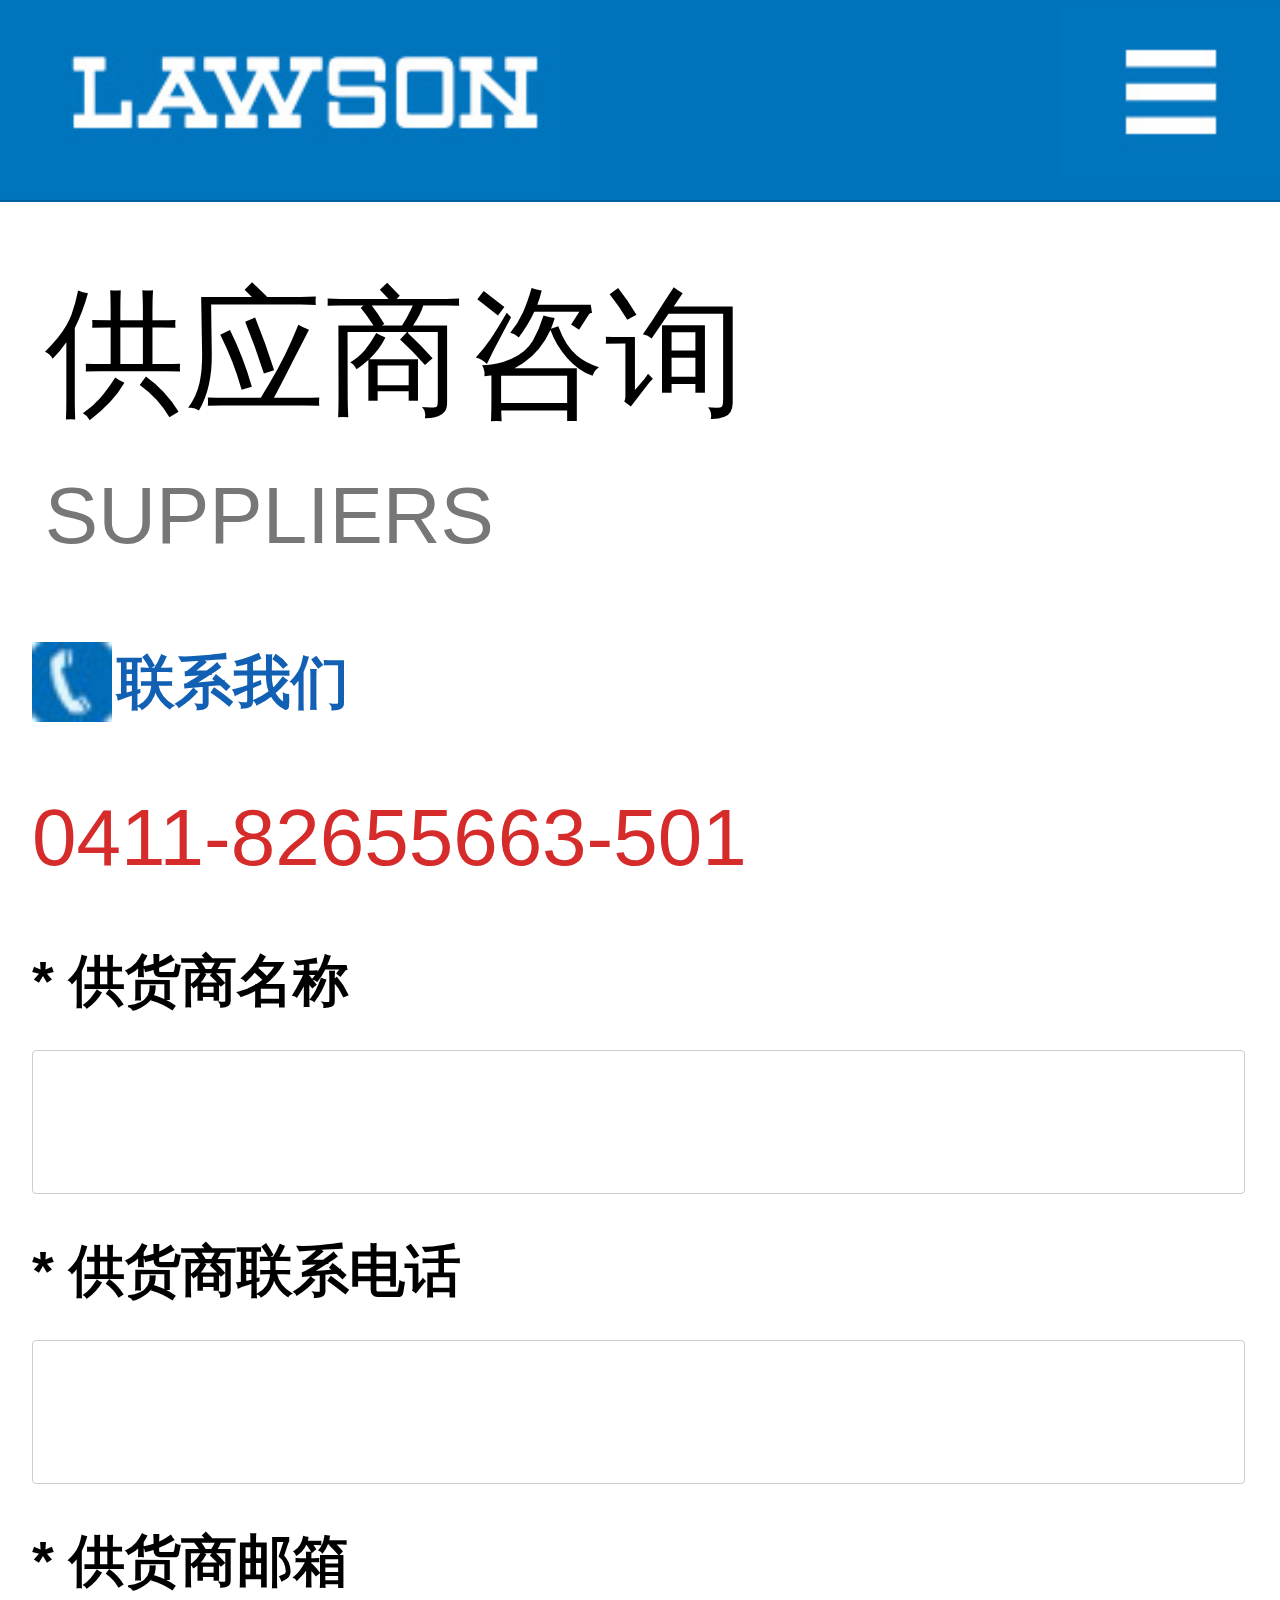
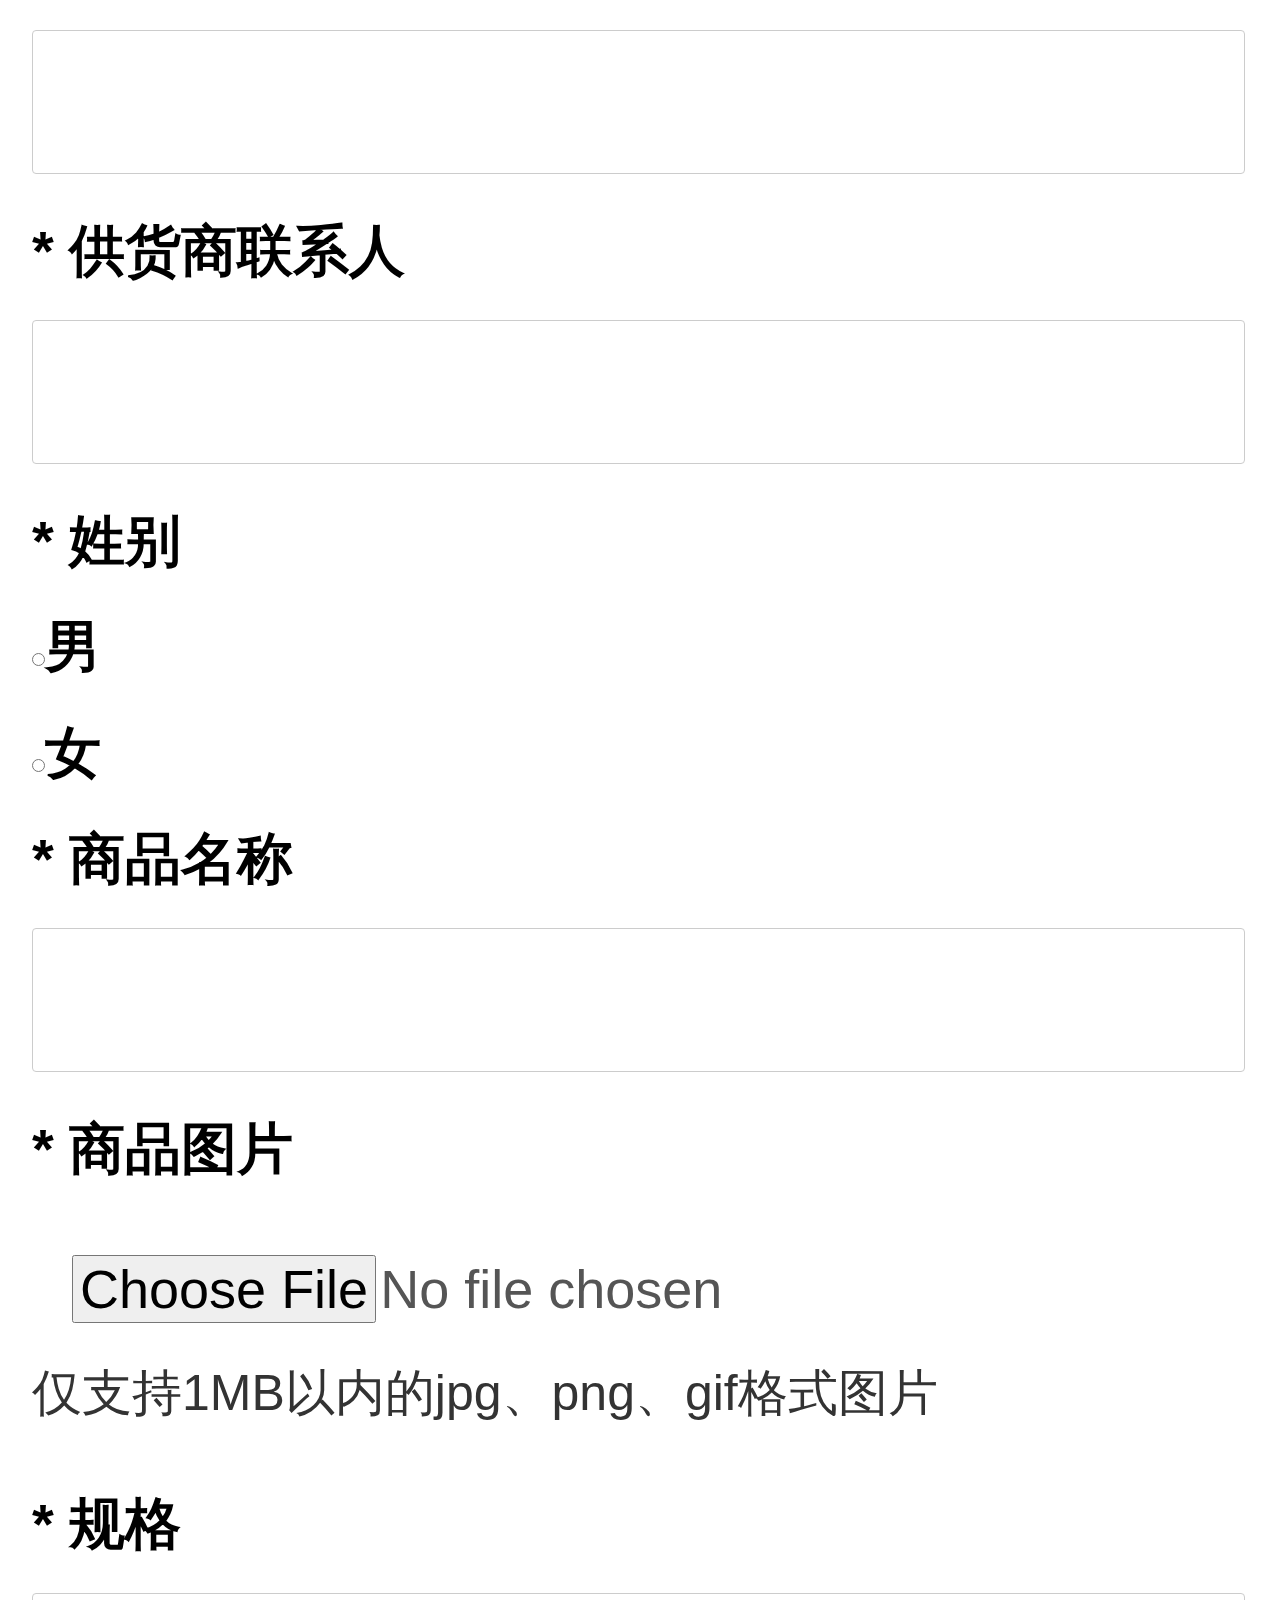
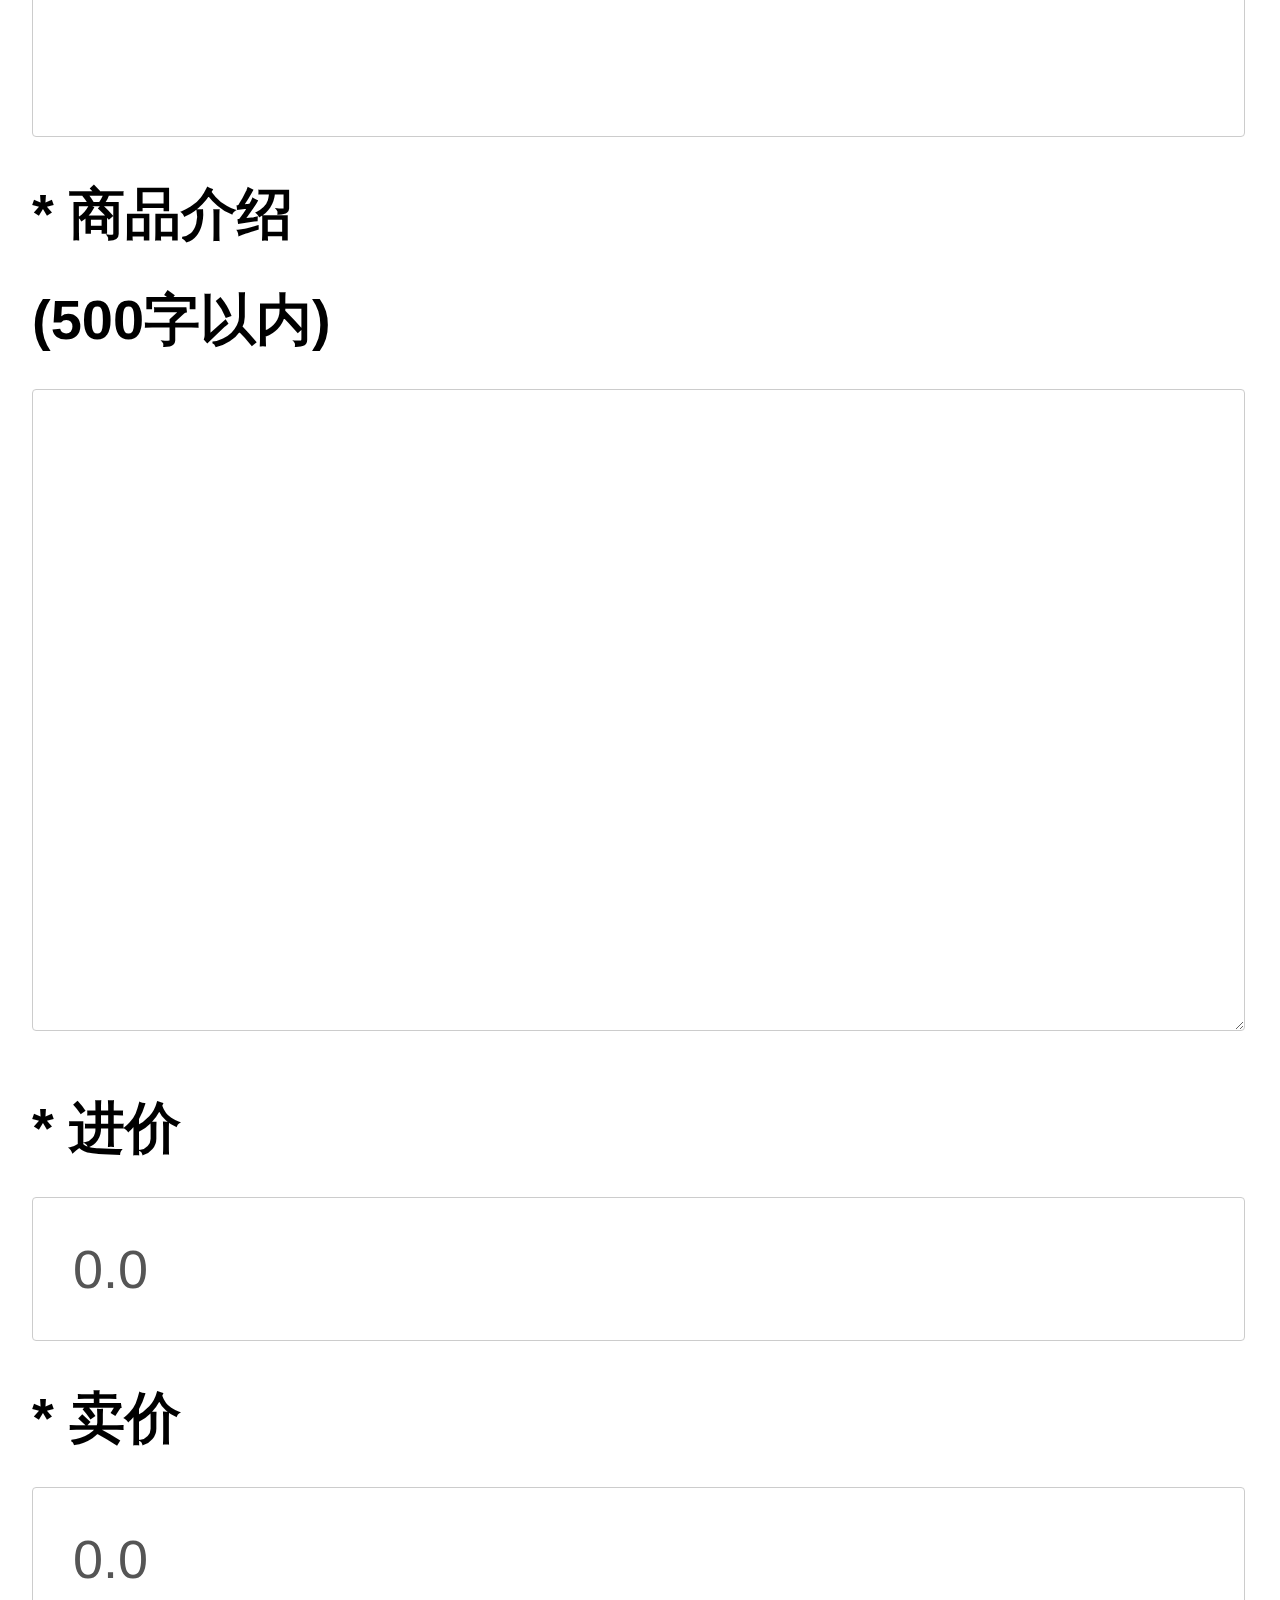
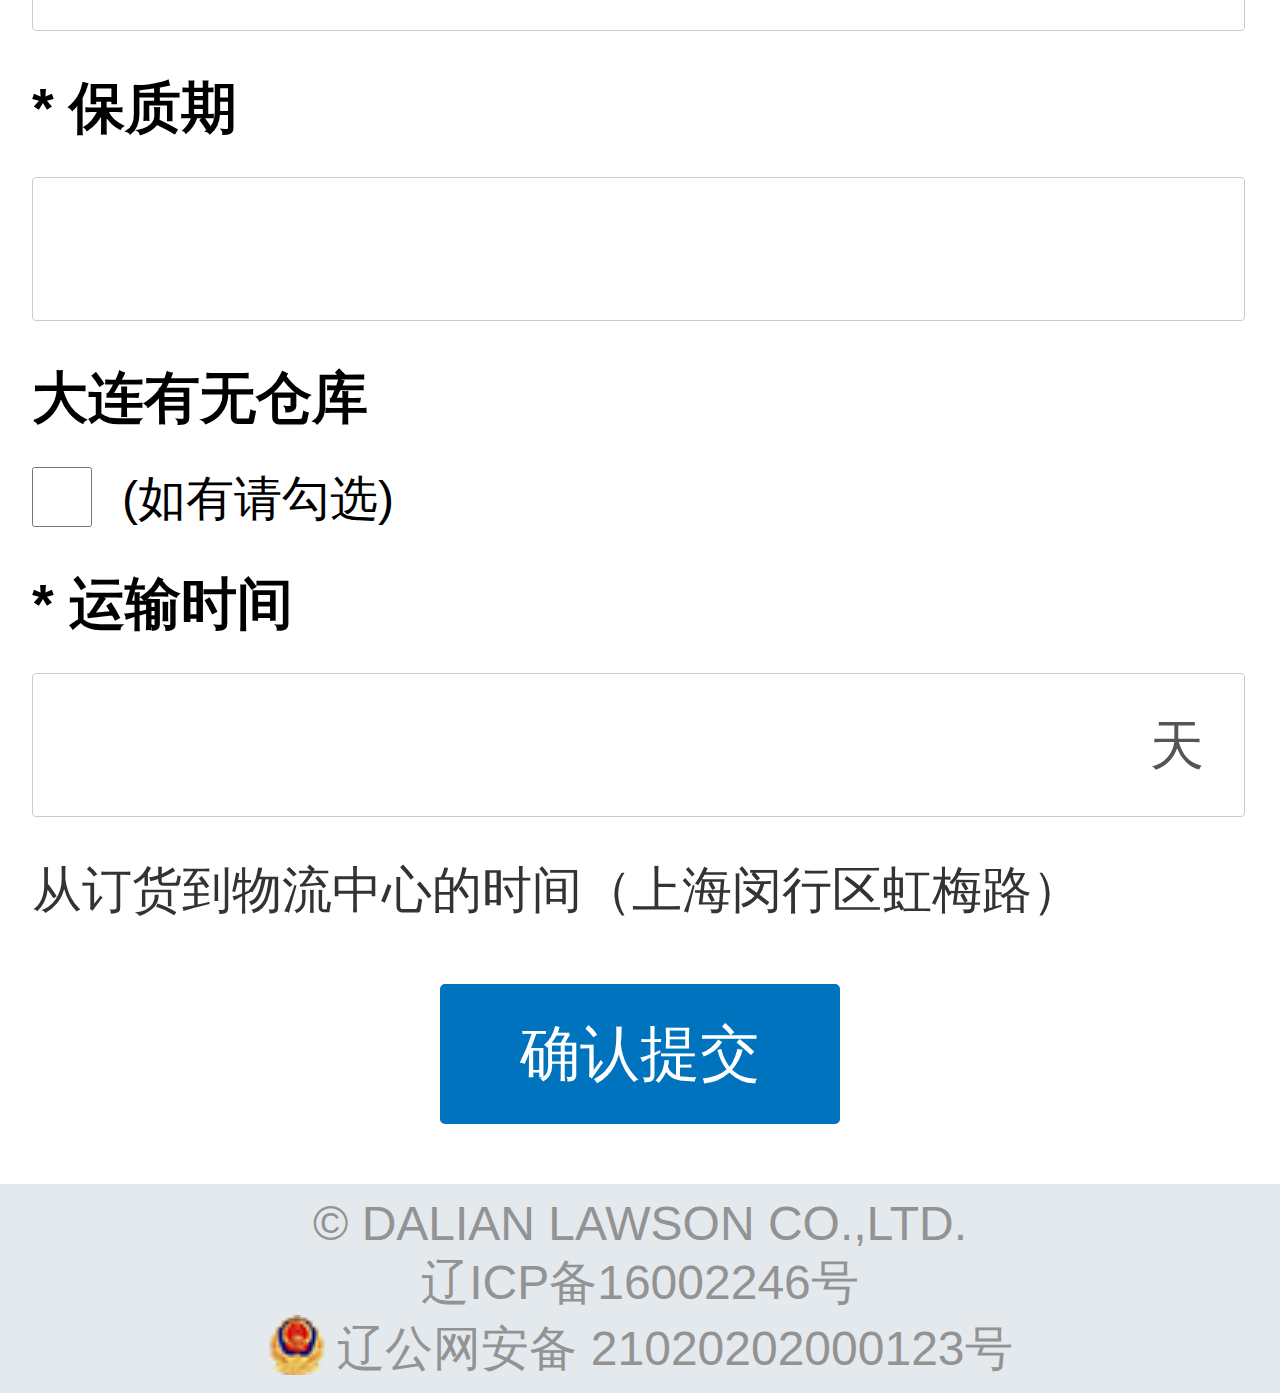
<file: dealers.html>
<!DOCTYPE html>
<html lang="en">
<head>
    <meta charset="UTF-8">
    <meta http-equiv="X-UA-Compatible" content="IE=edge,chrome=1">
    <title>供应商咨询 - 大连罗森</title>
    <meta name="description" content="">
    <meta name="keywords" content="">
    <meta name='viewport' content="width=device-width,initial-scale=1.0,user-scalable=no,
	      maximum-scale=1.0,
	      minimum-scale=1.0">
    <link rel="stylesheet" href="css/style.css">
    <link rel="stylesheet" href="css/form.css">
    <link rel="stylesheet" href="css/dealers.css">
</head>
<body>
<div class="navbar-header">
    <div class="logo fl">
        <a href="index.html"><img src="images/m.logo.jpg" alt=""></a>
    </div>
    <div class="nav fr">
        <div class="header_right" id="js_nav"><img src="images/m.ri.jpg" alt=""></div>
        <div class="box none" id="js_box">
            <ul>
                <li><a href="promotions.html">促销活动</a></li>
                <li><a href="news.html">热门情报</a></li>
                <li><a href="store.html">店铺地址</a></li>
                <li><a href="franchises.html">加盟信息</a></li>
                <li><a href="recruit.html">招聘信息</a></li>
                <li><a href="brand.html">品牌介绍</a></li>
                <li><a class="active" href="dealers.html">供应商咨询</a></li>
                <li><a href="contacts.html">联系我们</a></li>
            </ul>
        </div>
    </div>
</div>
<div class="page-header con1">
    <div class="container">
        <h1>供应商咨询</h1>
        <small>suppliers</small>
    </div>
</div>

<div class="dealers-main mbd3rem">
    <div class="container clearfix">
        <h4 class="contacts mbd3rem clearfix">
            <div class="inline-block fl"><img class="inline-block" style="width: .4rem; margin-right: 5px;" src="images/phone.jpg" alt=""></div>
            <span class="inline-block fl" style="color:#1160b4;">联系我们</span>
        </h4>
        <strong class="form_strong mbd3rem bolck"><a href="tel:+0411-82655663-501">0411-82655663-501</a></strong>

        <form action="" method="get">
            <label for="">* 供货商名称</label>
            <input type="text">
            <label for="">* 供货商联系电话</label>
            <input type="text">
            <label for="">* 供货商邮箱</label>
            <input type="text">
            <label for="">* 供货商联系人</label>
            <input type="text">
            <label for="">* 姓别</label>
            <span class="radio"><label for="dealer_gender_1"><input type="radio" value="1" name="dealer[gender]" id="dealer_gender_1" />男</label></span>
            <span class="radio"><label for="dealer_gender_1"><input type="radio" value="1" name="dealer[gender]" id="dealer_gender_2" />女</label></span>
            <label for="">* 商品名称</label>
            <input type="text">
            <label for="">* 商品图片</label>
            <input style="border: none; margin: 0;" class="file required" type="file" name="dealer[good_pic]" id="dealer_good_pic"/>
            <p class="help-block mbd3rem">仅支持1MB以内的jpg、png、gif格式图片</p>
            <label for="">* 规格</label>
            <input type="text">
            <label for="">* 商品介绍</label>
            <label for="">(500字以内)</label>
            <textarea class="mbd3rem" name="" id="" cols="30" rows="10"></textarea>

            <label for="">* 进价</label>
            <input type="text" value="0.0">
            <label for="">* 卖价</label>
            <input type="text" value="0.0">
            <label for="">* 保质期</label>
            <input type="text">
            <label for="">大连有无仓库</label>
            <div class="form-box1">
                <input class="checkbox1 inline-block" type="checkbox">
                <span class="inline-block">(如有请勾选)</span>
            </div>
            <label for="">* 运输时间</label>
            <input type="text" style="text-align: right" value="天">
            <p class="mbd3rem">从订货到物流中心的时间（上海闵行区虹梅路）</p>
            <p><input class="submit" type="submit" value="确认提交"></p>
        </form>
    </div>
</div>

<div class="footer">
    <div class="container">
        <div class="copyright">
            <p>© DALIAN LAWSON CO.,LTD.</p>
            <p>辽ICP备16002246号</p>
            <p><img src="images/icp.png" alt="">辽公网安备 21020202000123号</p>
        </div>
    </div>
</div>
<script src="js/fontSizeSet.js"></script>
<script src="js/script.js"></script>
</body>
</html>
</file>
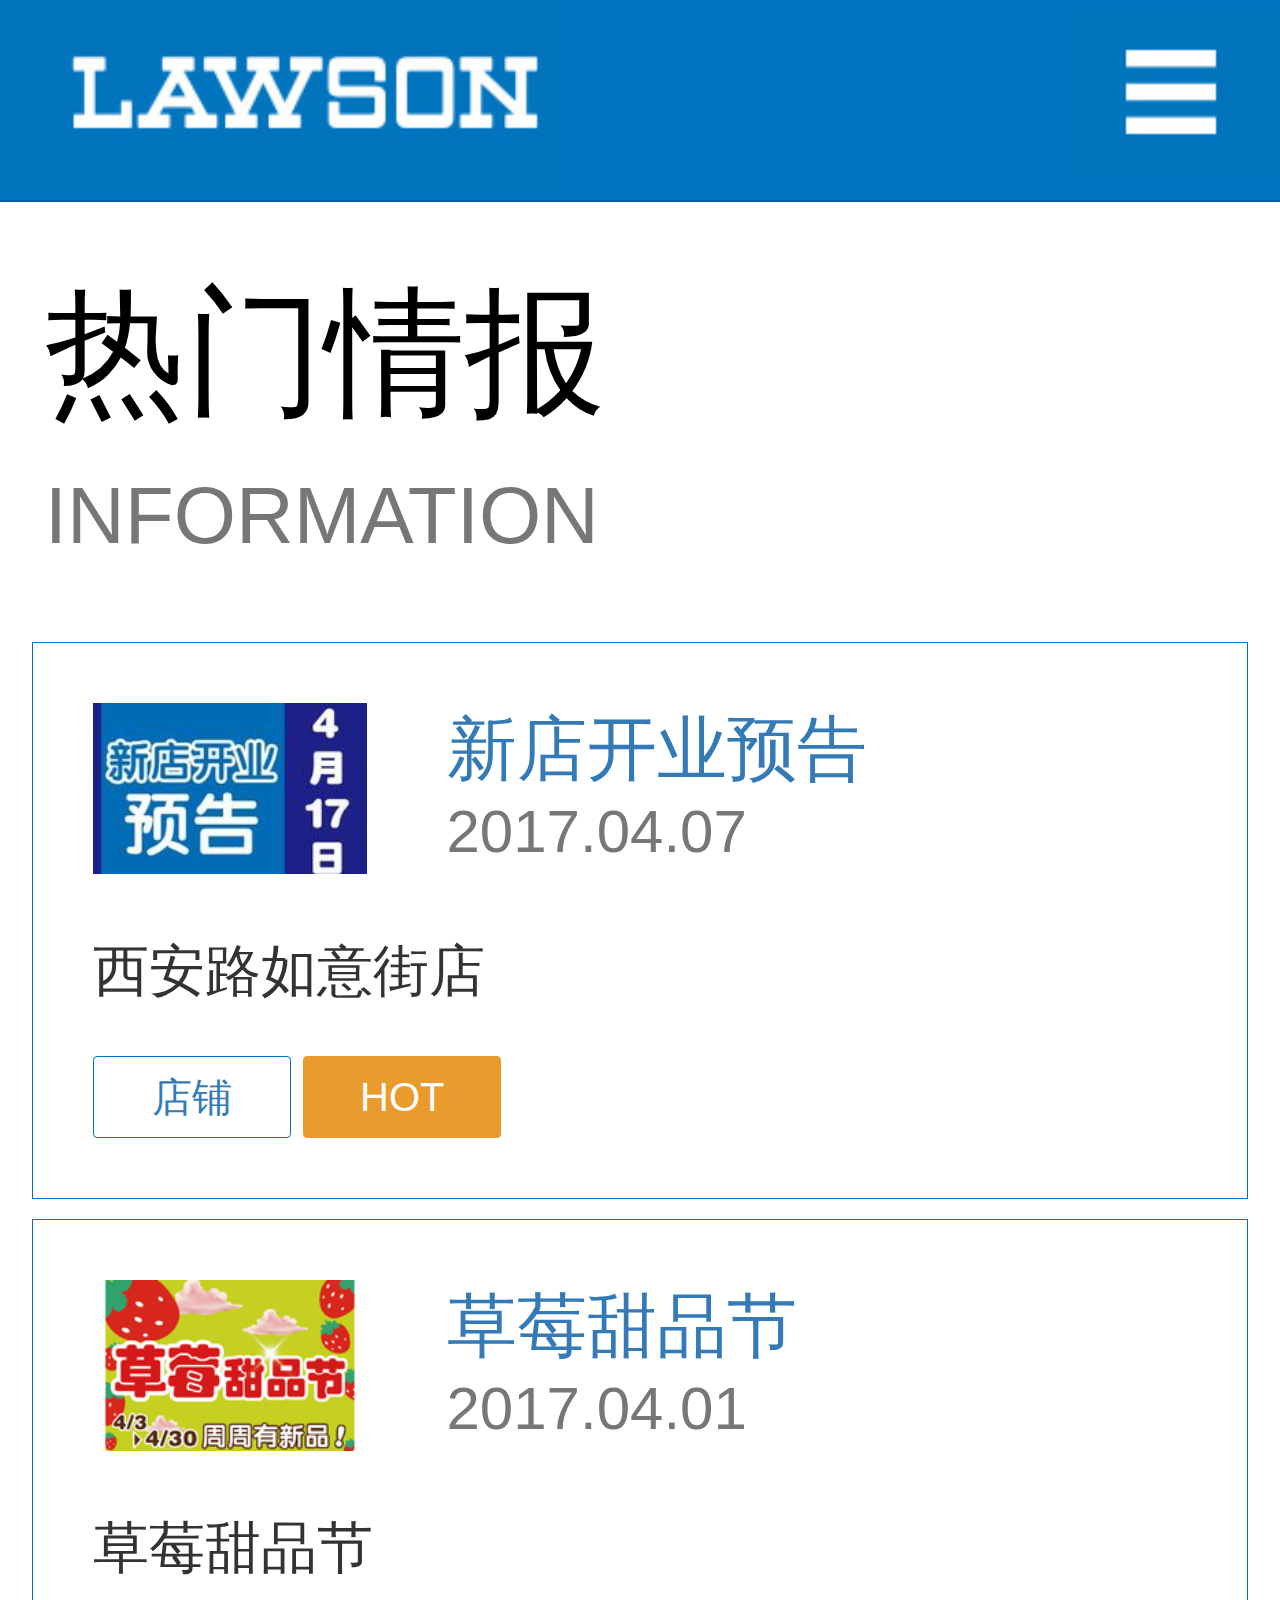
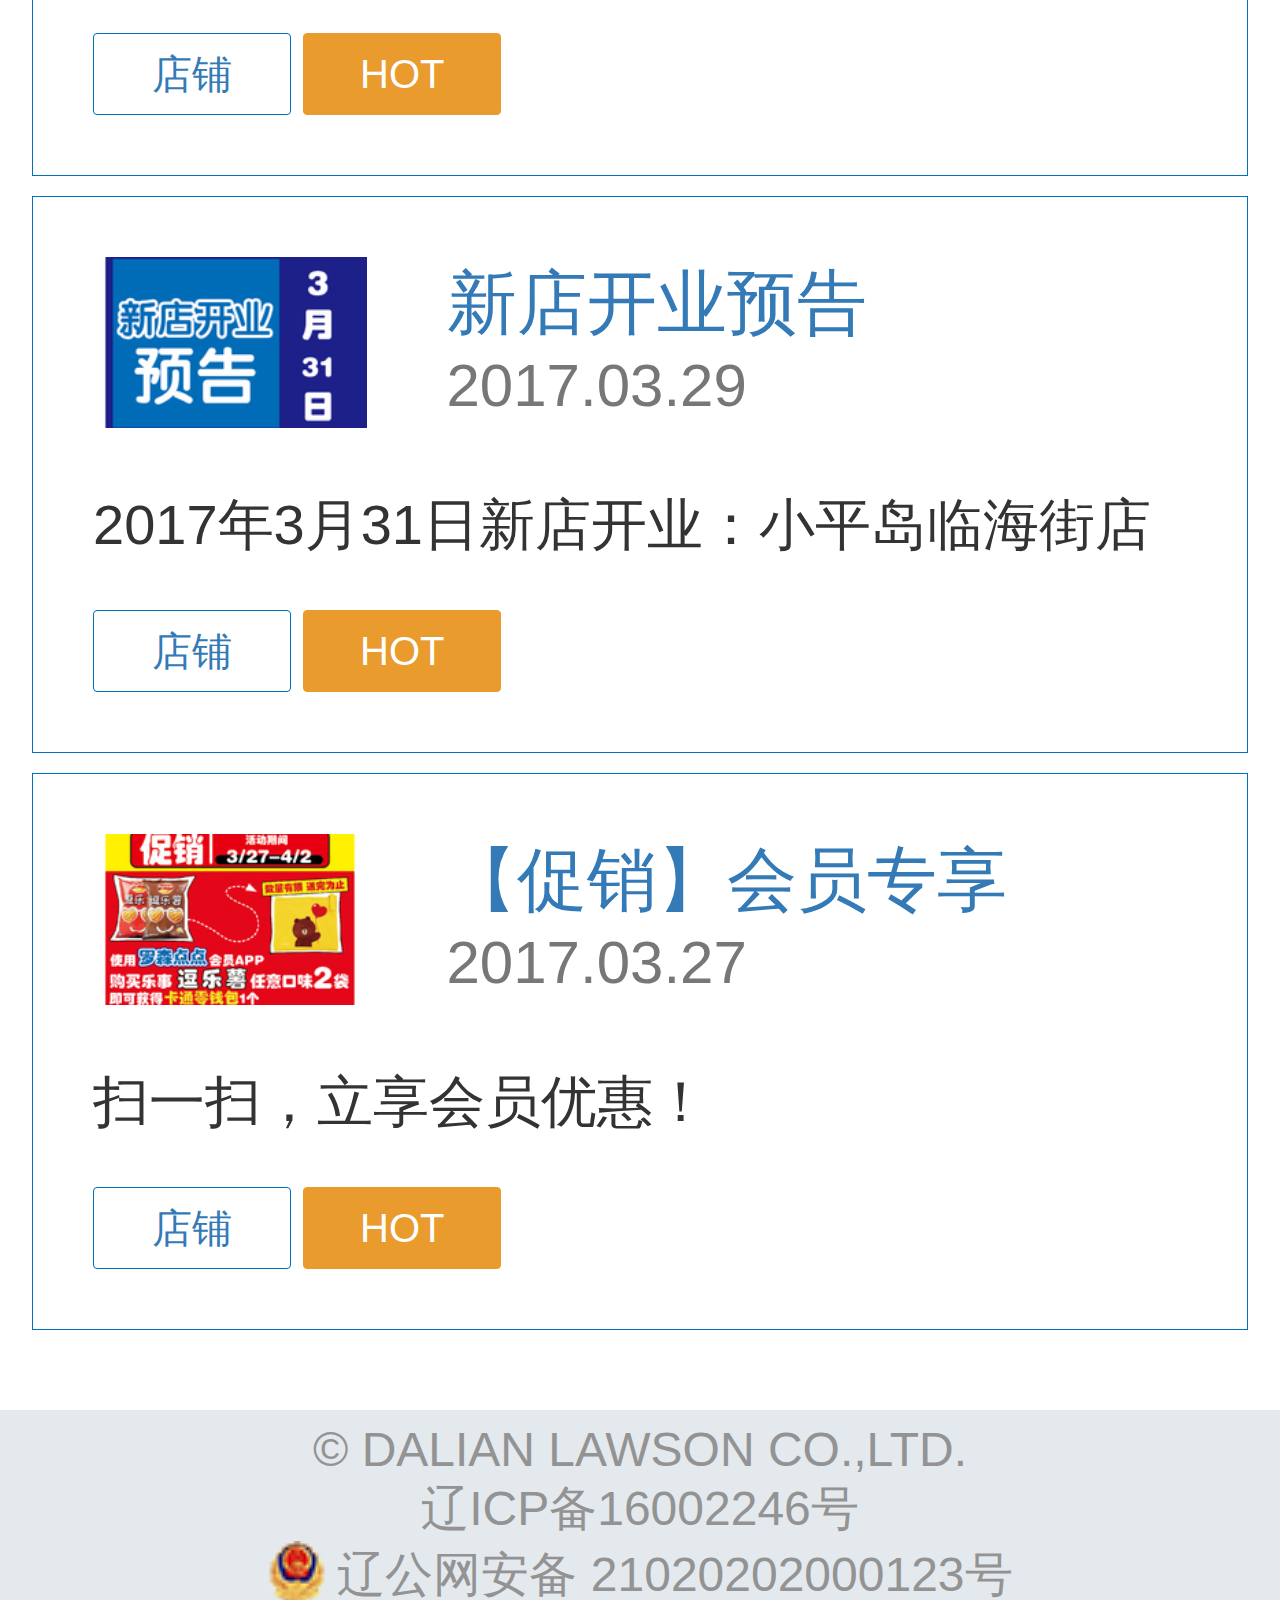
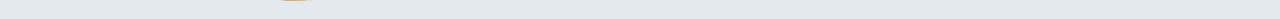
<file: news.html>
<!DOCTYPE html>
<html lang="en">
<head>
    <meta charset="UTF-8">
    <meta http-equiv="X-UA-Compatible" content="IE=edge,chrome=1">
    <title>热门情报 - 大连罗森</title>
    <meta name="description" content="">
    <meta name="keywords" content="">
    <meta name='viewport' content="width=device-width,initial-scale=1.0,user-scalable=no,
	      maximum-scale=1.0,
	      minimum-scale=1.0">
    <link rel="stylesheet" href="css/style.css">
    <link rel="stylesheet" href="css/news.css">
</head>
<body>
<div class="navbar-header">
    <div class="logo fl">
        <a href="index.html"><img src="images/m.logo.jpg" alt=""></a>
    </div>
    <div class="nav fr">
        <div class="header_right" id="js_nav"><img src="images/m.ri.jpg" alt=""></div>
        <div class="box none" id="js_box">
            <ul>
                <li><a href="promotions.html">促销活动</a></li>
                <li><a class="active" href="news.html">热门情报</a></li>
                <li><a href="store.html">店铺地址</a></li>
                <li><a href="franchises.html">加盟信息</a></li>
                <li><a href="recruit.html">招聘信息</a></li>
                <li><a href="brand.html">品牌介绍</a></li>
                <li><a href="dealers.html">供应商咨询</a></li>
                <li><a href="contacts.html">联系我们</a></li>
            </ul>
        </div>
    </div>
</div>
<div class="page-header con1">
    <div class="container">
        <h1>热门情报</h1>
        <small>information</small>
    </div>
</div>

<div class="news-main mbd3rem">
    <div class="container clearfix">
        <div class="item-box">
            <div class="row clearfix">
                <div class="left fl">
                    <a href="news_children.html"><img src="images/thumb_cover(3).jpg" alt=""></a>

                </div>
                <div class="right fl">
                    <h4><a href="news_children.html">新店开业预告</a></h4>
                    <p>2017.04.07</p>
                </div>
            </div>
            <p>西安路如意街店</p>
            <div class="btn">
                <a href="">店铺</a>
                <span>HOT</span>
            </div>
        </div>
        <div class="item-box">
            <div class="row clearfix">
                <div class="left fl">
                    <a href="news_children.html"><img src="images/thumb_cover(4).jpg" alt=""></a>

                </div>
                <div class="right fl">
                    <h4><a href="news_children.html">草莓甜品节</a></h4>
                    <p>2017.04.01</p>
                </div>
            </div>
            <p>草莓甜品节</p>
            <div class="btn">
                <a href="">店铺</a>
                <span>HOT</span>
            </div>
        </div>
        <div class="item-box">
            <div class="row clearfix">
                <div class="left fl">
                    <a href="news_children.html"><img src="images/thumb_cover(5).jpg" alt=""></a>

                </div>
                <div class="right fl">
                    <h4><a href="news_children.html">新店开业预告</a></h4>
                    <p>2017.03.29</p>
                </div>
            </div>
            <p>2017年3月31日新店开业：小平岛临海街店</p>
            <div class="btn">
                <a href="">店铺</a>
                <span>HOT</span>
            </div>
        </div>
        <div class="item-box">
            <div class="row clearfix">
                <div class="left fl">
                    <a href="news_children.html"><img src="images/thumb_cover(6).jpg" alt=""></a>
                </div>
                <div class="right fl">
                    <h4><a href="news_children.html">【促销】会员专享</a></h4>
                    <p>2017.03.27</p>
                </div>
            </div>
            <p>扫一扫，立享会员优惠！</p>
            <div class="btn">
                <a href="">店铺</a>
                <span>HOT</span>
            </div>
        </div>
    </div>
</div>

    <div class="footer">
        <div class="container">
            <div class="copyright">
                <p>© DALIAN LAWSON CO.,LTD.</p>
                <p>辽ICP备16002246号</p>
                <p><img src="images/icp.png" alt="">辽公网安备 21020202000123号</p>
            </div>
        </div>
    </div>
    <script src="js/fontSizeSet.js"></script>
    <script src="js/script.js"></script>
</body>
</html>
</file>
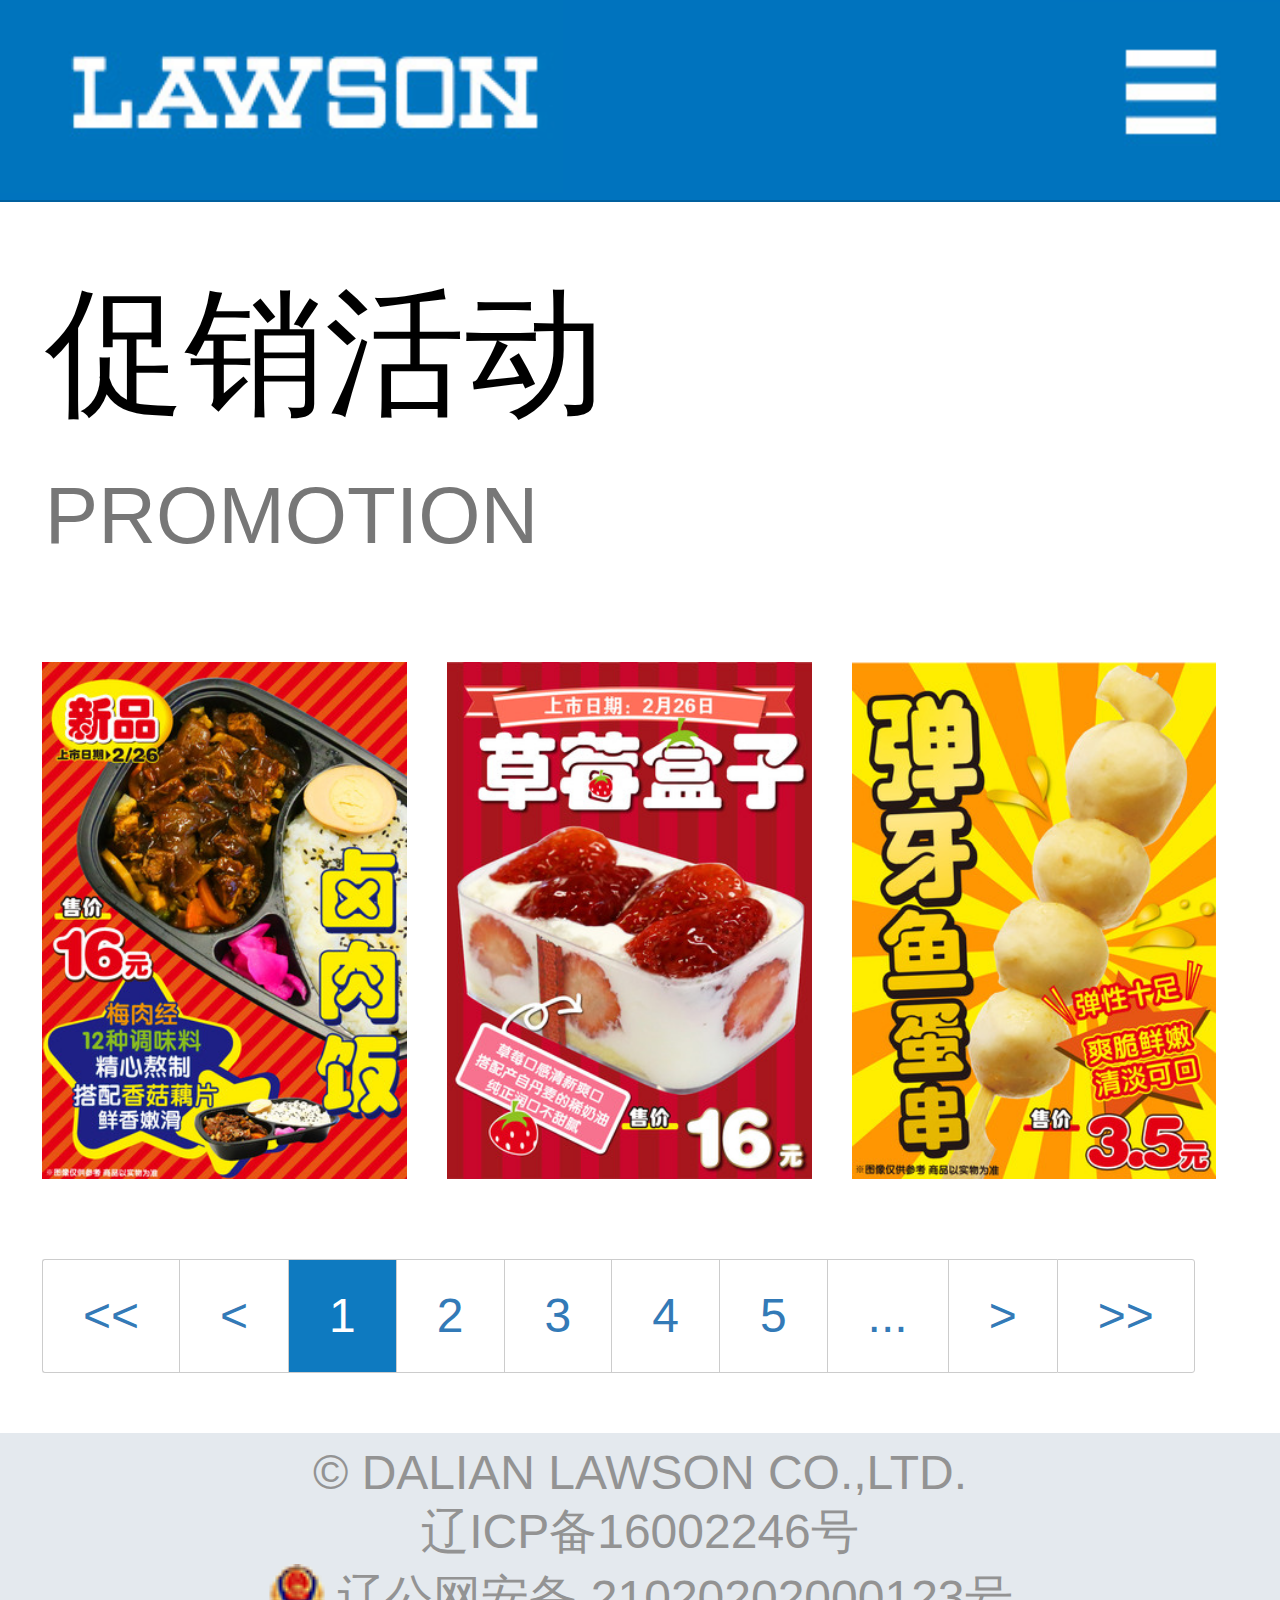
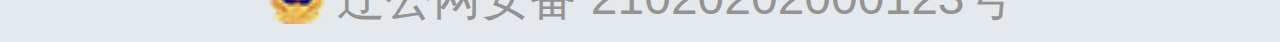
<file: promotions.html>
<!DOCTYPE html>
<html lang="en">
<head>
    <meta charset="UTF-8">
    <meta http-equiv="X-UA-Compatible" content="IE=edge,chrome=1">
    <title>促销活动 - 大连罗森</title>
    <meta name="description" content="">
    <meta name="keywords" content="">
    <meta name='viewport' content="width=device-width,initial-scale=1.0,user-scalable=no,
	      maximum-scale=1.0,
	      minimum-scale=1.0">
    <link rel="stylesheet" href="css/style.css">
    <link rel="stylesheet" href="css/promotions.css">
</head>
<body>
<div class="navbar-header">
    <div class="logo fl">
        <a href="index.html"><img src="images/m.logo.jpg" alt=""></a>
    </div>
    <div class="nav fr">
        <div class="header_right" id="js_nav"><img src="images/m.ri.jpg" alt=""></div>
        <div class="box none" id="js_box">
            <ul>
                <li><a class="active" href="promotions.html">促销活动</a></li>
                <li><a href="news.html">热门情报</a></li>
                <li><a href="store.html">店铺地址</a></li>
                <li><a href="franchises.html">加盟信息</a></li>
                <li><a href="recruit.html">招聘信息</a></li>
                <li><a href="brand.html">品牌介绍</a></li>
                <li><a href="dealers.html">供应商咨询</a></li>
                <li><a href="contacts.html">联系我们</a></li>
            </ul>
        </div>
    </div>
</div>
<div class="page-header con1">
    <div class="container">
        <h1>促销活动</h1>
        <small>promotion</small>
    </div>
</div>
<div class="promotion-main mbd3rem">
    <div class="container clearfix">
        <div class="col-4" style="padding-left: .05rem;"><a href="promotions_children.html"><img src="images/promotion_img1.jpg" alt=""></a></div>
        <div class="col-4"><a href="promotions_children.html"><img src="images/promotion_img2.jpg" alt=""></a></div>
        <div class="col-4"><a href="promotions_children.html"><img src="images/promotion_img3.jpg" alt=""></a></div>
    </div>
</div>
<div class="pages">
    <div class="pagination container clearfix mbd3rem">
        <ul class="clearfix">
            <li><a href="" class="page_left">&lt;&lt;</a></li>
            <li><a href="">&lt;</a></li>
            <li><a href="" class="page_left pages_active">1</a></li>
            <li><a href="">2</a></li>
            <li><a href="">3</a></li>
            <li><a href="">4</a></li>
            <li><a href="">5</a></li>
            <li><a href="">...</a></li>
            <li><a href="">&gt;</a></li>
            <li><a href="" class="pages_right">&gt;&gt;</a></li>
        </ul>
    </div>
<div class="footer">
    <div class="container">
        <div class="copyright">
            <p>© DALIAN LAWSON CO.,LTD.</p>
            <p>辽ICP备16002246号</p>
            <p><img src="images/icp.png" alt="">辽公网安备 21020202000123号</p>
        </div>
    </div>
</div>
<script src="js/fontSizeSet.js"></script>
<script src="js/script.js"></script>
</body>
</html>
</file>
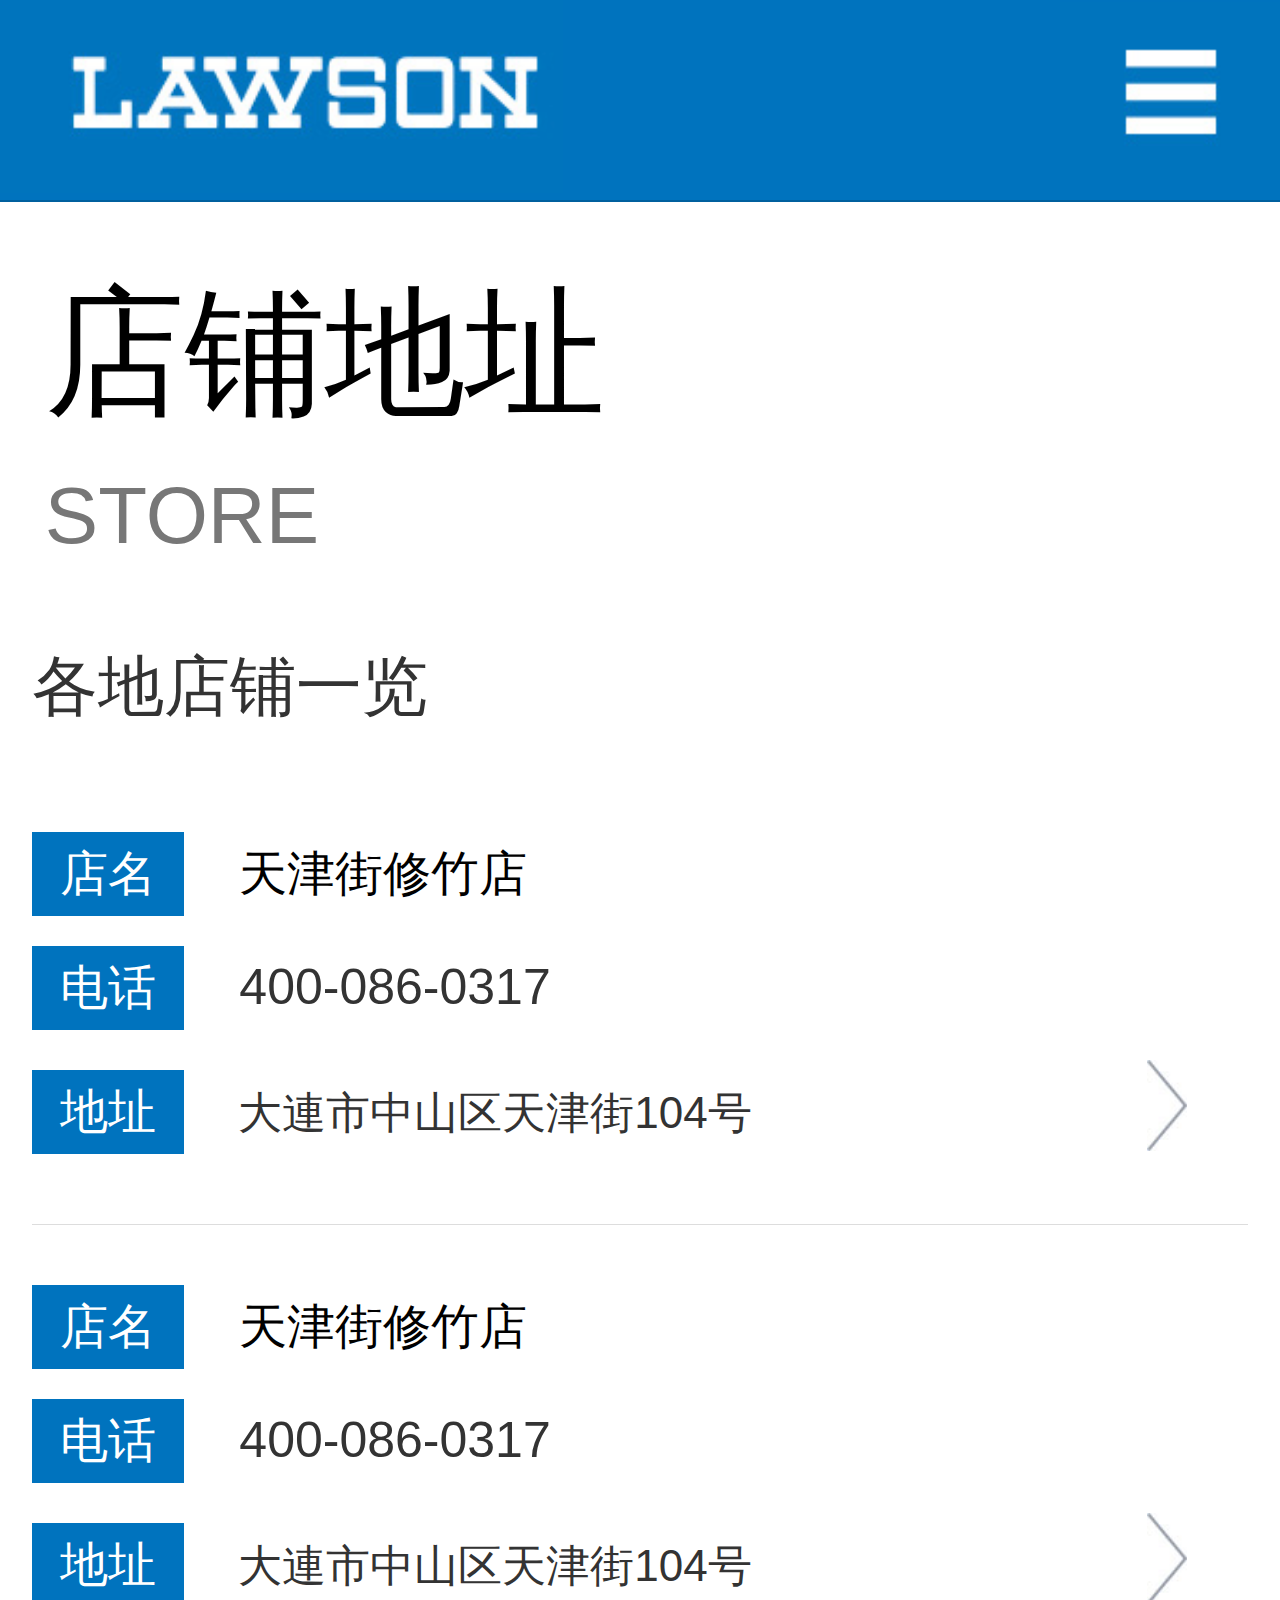
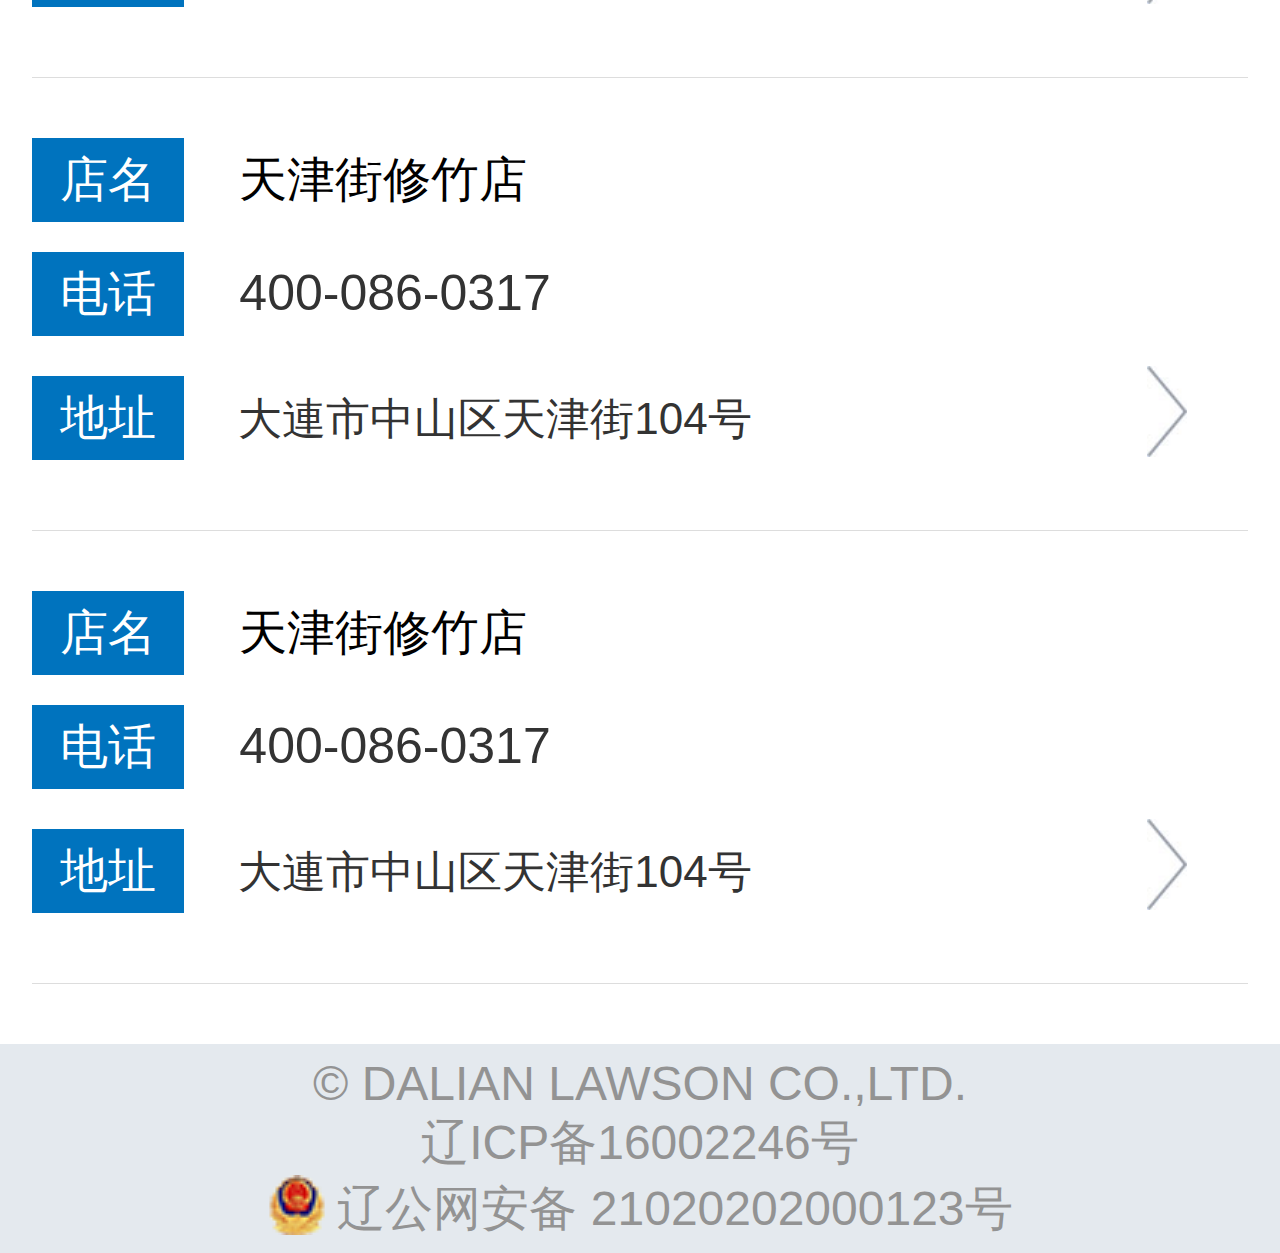
<file: store.html>
<!DOCTYPE html>
<html lang="en">
<head>
    <meta charset="UTF-8">
    <meta http-equiv="X-UA-Compatible" content="IE=edge,chrome=1">
    <title>店铺地址 - 大连罗森</title>
    <meta name="description" content="">
    <meta name="keywords" content="">
    <meta name='viewport' content="width=device-width,initial-scale=1.0,user-scalable=no,
	      maximum-scale=1.0,
	      minimum-scale=1.0">
    <link rel="stylesheet" href="css/style.css">
    <link rel="stylesheet" href="css/store.css">
</head>
<body>
<div class="navbar-header">
    <div class="logo fl">
        <a href="index.html"><img src="images/m.logo.jpg" alt=""></a>
    </div>
    <div class="nav fr">
        <div class="header_right" id="js_nav"><img src="images/m.ri.jpg" alt=""></div>
        <div class="box none" id="js_box">
            <ul>
                <li><a href="promotions.html">促销活动</a></li>
                <li><a href="news.html">热门情报</a></li>
                <li><a class="active" href="store.html">店铺地址</a></li>
                <li><a href="franchises.html">加盟信息</a></li>
                <li><a href="recruit.html">招聘信息</a></li>
                <li><a href="brand.html">品牌介绍</a></li>
                <li><a href="dealers.html">供应商咨询</a></li>
                <li><a href="contacts.html">联系我们</a></li>
            </ul>
        </div>
    </div>
</div>
<div class="page-header con1">
    <div class="container">
        <h1>店铺地址</h1>
        <small>store</small>
    </div>
</div>

<div class="store-main mbd3rem">
    <div class="container clearfix">
        <h4>各地店铺一览</h4>
        <div class="store_result_list">
            <p>
                <span class="btn">店名</span>
                天津街修竹店
            </p>
            <p>
                <span class="btn">电话</span>
                <a class="phone_num" href="tel:+400-086-0317">400-086-0317</a>
            </p>
            <a href="store_children.html">
                <span class="btn">地址</span>
                大連市中山区天津街104号
            </a>
        </div>
        <div class="store_result_list">
            <p>
                <span class="btn">店名</span>
                天津街修竹店
            </p>
            <p>
                <span class="btn">电话</span>
                <a class="phone_num" href="tel:+400-086-0317">400-086-0317</a>
            </p>
            <a href="store_children.html">
                <span class="btn">地址</span>
                大連市中山区天津街104号
            </a>
        </div>
        <div class="store_result_list">
            <p>
                <span class="btn">店名</span>
                天津街修竹店
            </p>
            <p>
                <span class="btn">电话</span>
                <a class="phone_num" href="tel:+400-086-0317">400-086-0317</a>
            </p>
            <a href="store_children.html">
                <span class="btn">地址</span>
                大連市中山区天津街104号
            </a>
        </div>
        <div class="store_result_list">
            <p>
                <span class="btn">店名</span>
                天津街修竹店
            </p>
            <p>
                <span class="btn">电话</span>
                <a class="phone_num" href="tel:+400-086-0317">400-086-0317</a>
            </p>
            <a href="store_children.html">
                <span class="btn">地址</span>
                大連市中山区天津街104号
            </a>
        </div>
    </div>
</div>

<div class="footer">
    <div class="container">
        <div class="copyright">
            <p>© DALIAN LAWSON CO.,LTD.</p>
            <p>辽ICP备16002246号</p>
            <p><img src="images/icp.png" alt="">辽公网安备 21020202000123号</p>
        </div>
    </div>
</div>
<script src="js/fontSizeSet.js"></script>
<script src="js/script.js"></script>
</body>
</html>
</file>
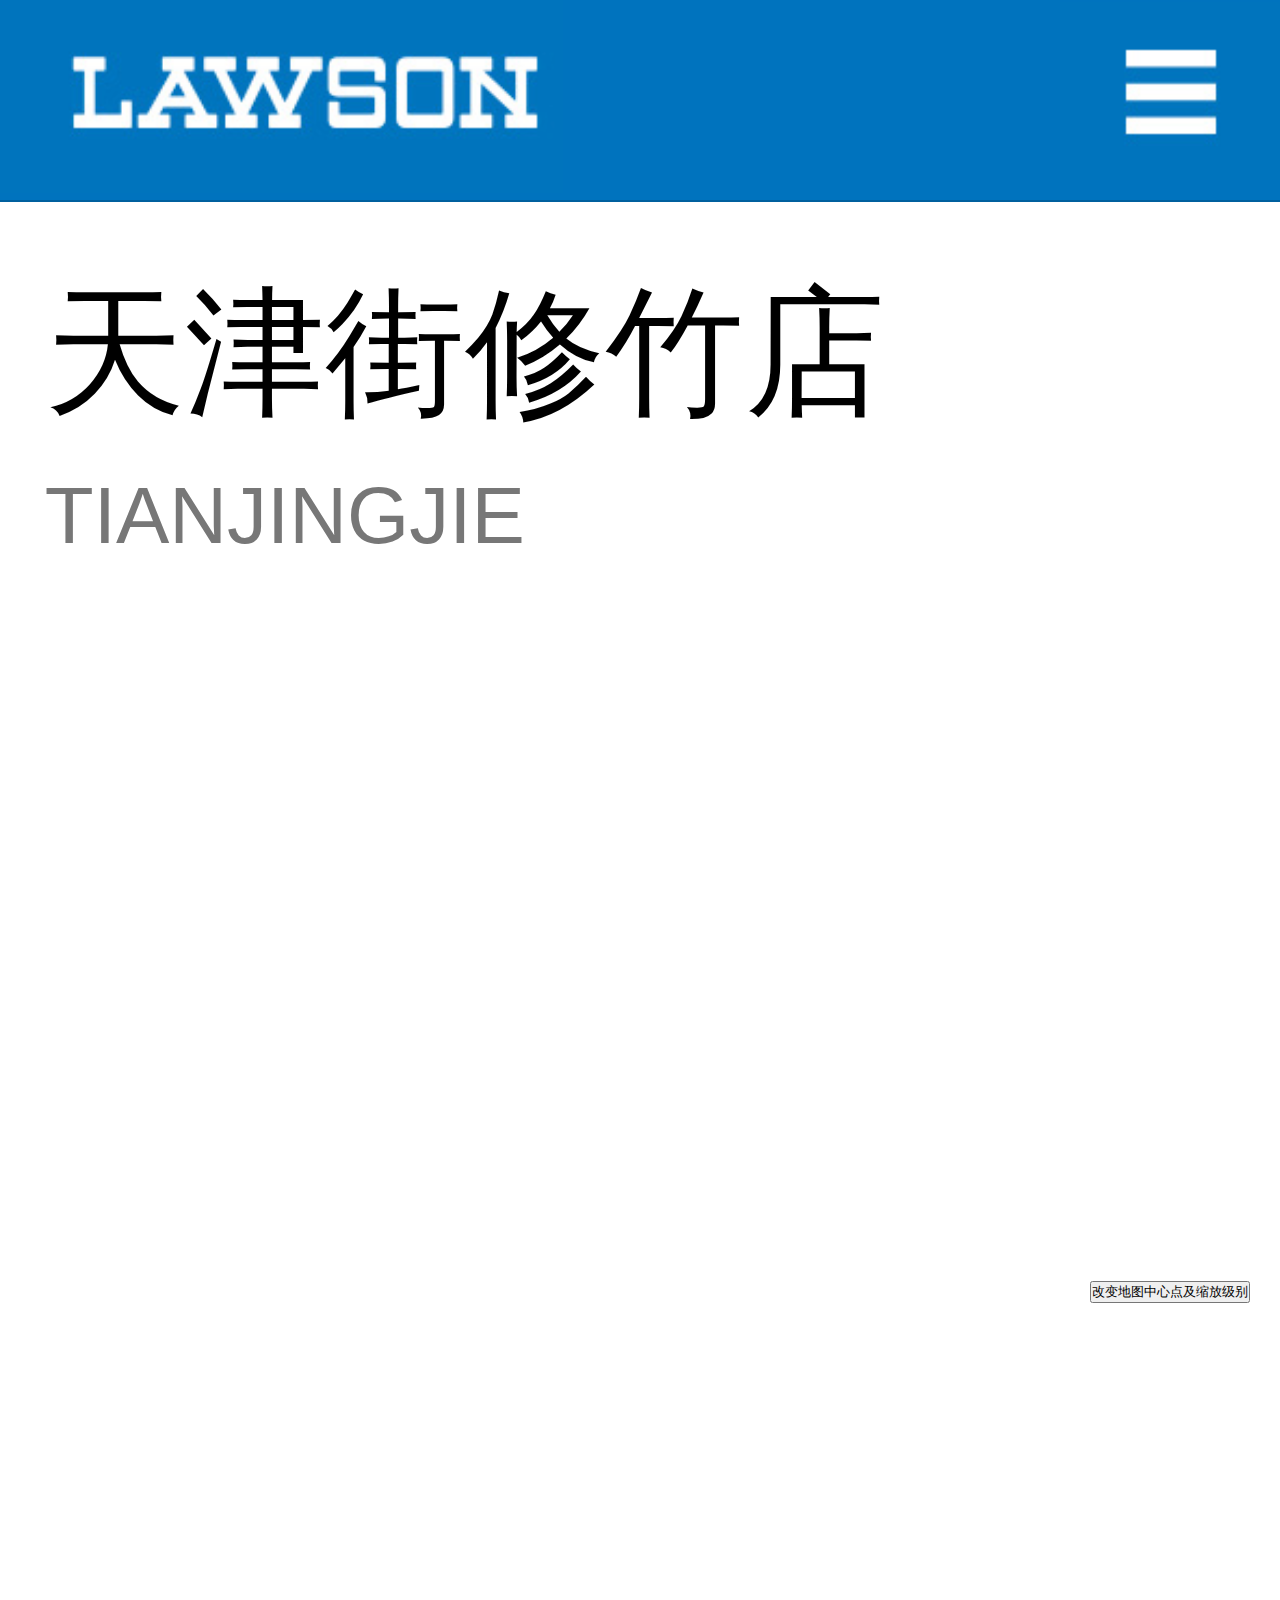
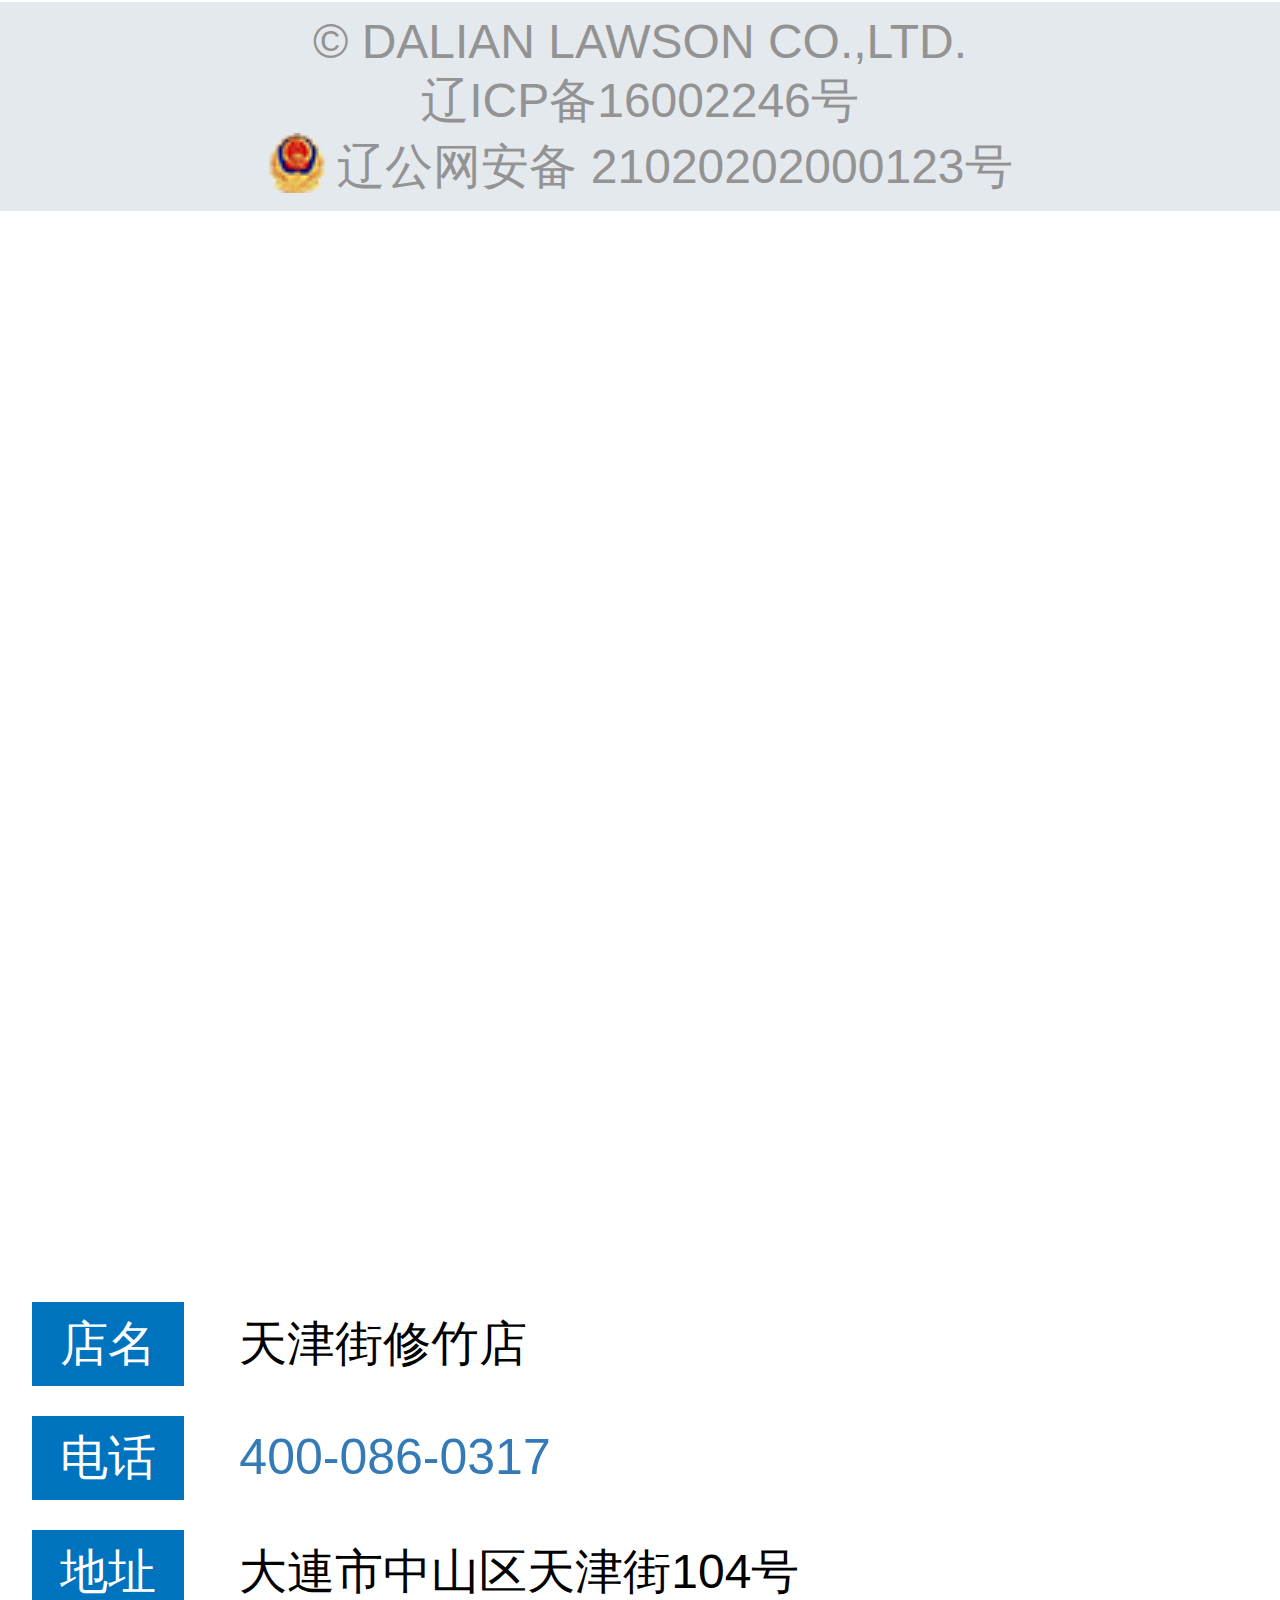
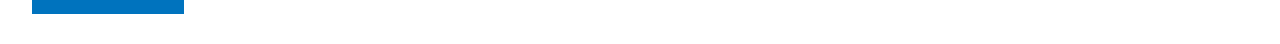
<file: store_children.html>
<!DOCTYPE html>
<html lang="en">
<head>
    <meta charset="UTF-8">
    <meta http-equiv="X-UA-Compatible" content="IE=edge,chrome=1">
    <title>店铺地址 - 大连罗森</title>
    <meta name="description" content="">
    <meta name="keywords" content="">
    <meta name='viewport' content="width=device-width,initial-scale=1.0,user-scalable=no,
	      maximum-scale=1.0,
	      minimum-scale=1.0">
    <link rel="stylesheet" href="css/style.css">
    <link rel="stylesheet" href="css/store_children.css">
    <link rel="stylesheet" href="http://cache.amap.com/lbs/static/main1119.css"/>
    <script src="http://cache.amap.com/lbs/static/es5.min.js"></script>
    <script src="http://webapi.amap.com/maps?v=1.4.4&key=您申请的key值"></script>
    <script type="text/javascript" src="http://cache.amap.com/lbs/static/addToolbar.js"></script>
</head>
<body>
<div class="navbar-header">
    <div class="logo fl">
        <a href="index.html"><img src="images/m.logo.jpg" alt=""></a>
    </div>
    <div class="nav fr">
        <div class="header_right" id="js_nav"><img src="images/m.ri.jpg" alt=""></div>
        <div class="box none" id="js_box">
            <ul>
                <li><a href="promotions.html">促销活动</a></li>
                <li><a href="news.html">热门情报</a></li>
                <li><a class="active" href="store.html">店铺地址</a></li>
                <li><a href="franchises.html">加盟信息</a></li>
                <li><a href="recruit.html">招聘信息</a></li>
                <li><a href="brand.html">品牌介绍</a></li>
                <li><a href="dealers.html">供应商咨询</a></li>
                <li><a href="contacts.html">联系我们</a></li>
            </ul>
        </div>
    </div>
</div>
<div class="page-header con1">
    <div class="container">
        <h1>天津街修竹店</h1>
        <small>tianjingjie</small>
    </div>
</div>

<div class="store_children-main mbd3rem">
    <div class="container clearfix">
            <div class="ditu">
                <div id="container"></div>
                <div class="button-group">
                    <input id="setCenter" type="button" class="button" value="改变地图中心点及缩放级别"/>
                </div>
            </div>
        <div class="store_result_list">
            <p>
                <span class="btn">店名</span>
                天津街修竹店
            </p>
            <p>
                <span class="btn">电话</span>
                <a class="phone_num" href="tel:+400-086-0317">400-086-0317</a>
            </p>
            <p>
                <span class="btn">地址</span>
                大連市中山区天津街104号
            </p>
        </div>
        </div>
    </div>

<div class="footer">
    <div class="container">
        <div class="copyright">
            <p>© DALIAN LAWSON CO.,LTD.</p>
            <p>辽ICP备16002246号</p>
            <p><img src="images/icp.png" alt="">辽公网安备 21020202000123号</p>
        </div>
    </div>
</div>
<script src="js/fontSizeSet.js"></script>
<script src="js/script.js"></script>
<script>
    var map = new AMap.Map('container', {
        resizeEnable: true,
        zoom:11,
        center: [116.839991,38.297711]
    });
    AMap.event.addDomListener(document.getElementById('setCenter'), 'click', function() {
        // 设置缩放级别和中心点
        map.setZoomAndCenter(14, [116.839991,38.297711]);
        // 在新中心点添加 marker
        var marker = new AMap.Marker({
            map: map,
            position: [116.839991,38.297711]
        });
    });

</script>
</body>
</html>
</file>
<file: css/style.css>
/*公共样式*/
/*字体*/
*{
    padding: 0;
    margin: 0;
}
body {
    font-family: Arial, "微软雅黑", "宋体", sans-serif;
    font-size: .22rem;
}
p,span{
    font-size: .24rem;
}
a{
    text-decoration: none;
    color: #337ab7;
}
li{
    list-style: none;
}
img{
    display: block;
    width: 100%;
}
.active{
    background: #005891 !important;
}
.noright{
    border-right: none!important;
}
.noleft{
    border-left: none!important;
}
/*布局*/

.container{
    width: 95%;
    margin-right: auto;
    margin-left: auto;
}
.con1{
    margin-top: 1rem;
}
.fl{
    float: left;
}
.fr{
    float: right;
}
.bolck{
    display: block;
}
.inline-block{
    display: inline-block;
}
.clearfix::before,
.clearfix::after{
    content: '';
    display: block;
    clear: both;
}
.mb20{
    margin-bottom: 20px;
}
.mbd3rem{
    margin-bottom: .3rem;
}
.w100{
    width: 100%;
}
.w50{
    width: 49%;
}
.col-4{
    width: 30%;
    padding: .1rem;
    float: left;
}
.col-3{
    width: 24%;
    float: left;
    padding: 0;
    border:solid #c3cacf 2px;
}
/*header*/
.navbar-header{
    position: fixed;
    top: 0;
    left: 0;
    height: 1rem;
    width: 100%;
    background: #0073be;
    z-index: 999999;
    border-bottom: solid 2px #00609e;
}
.navbar-header .logo{
    width: 44%;
}
.navbar-header .logo a{
    display: block;
}
.navbar-header .header_right{
    width: 1.1rem;
    margin-top: .01rem;
    float: right;
}
.nav{
    position: relative;
}
.nav .box{
    display: block;
    position: absolute;
    top: 1rem;
    right: 0;
    width: 3rem;
    border: solid 1px #00609e;
}
.nav  .none{
    display: none;
}
.nav .box a{
    display: block;
    height: .8rem;
    line-height: .8rem;
    background: #0073be;
    color: #fff;
    font-size: .26rem;
    text-align: center;
    border-bottom:solid 1px #00609e;
}
/*page-header*/
.page-header{
    padding-top: .3rem;
    padding-bottom: .4rem;
    margin-left: .3em;
}
.page-header h1{
    margin-bottom: .1rem;
    font-weight: 200;
    font-size: .7rem;
}
.page-header small{
    text-transform: uppercase;
    font-weight: 200;
    font-size: .4rem;
    color: #777;
}
.contacts span{
    font-size: .29rem;
    font-family: '微软雅黑';
    height: .39rem;
    line-height: .41rem;
}
/*footer*/
.footer{
    background-color: #E4E9EE;
    color: #939393;
    text-align: center;
    padding: 12px 0;
}
.footer .copyright img{
    display: inline-block;
    width: 0.3rem;
    margin-bottom: -0.05rem;
    margin-right: 0.05rem;
}
</file>
<file: css/form.css>
.form_strong a{
    color: #d52b2a;
    font-weight: 200;
    font-size: .4rem;
}
 form label{
    margin-bottom: .15rem;
    display: block;
    color: #000;
    font-size: .28rem;
    font-weight: bold;
}
 form>input{
    display: block;
    width: 93%;
    height: .51rem;
    padding: .1rem .2rem;
    font-size: .27rem;
    line-height: .51rem;
    margin-bottom: .2rem;
    color: #555;
    background-color: #fff;
    background-image: none;
    border: 1px solid #ccc;
    border-radius: 4px;
}
 form>textarea{
    display: block;
    width: 93%;
    height: 3rem;
    padding: .1rem .2rem;
    font-size: .27rem;
    line-height: .51rem;
    color: #555;
    background-color: #fff;
    background-image: none;
    border: 1px solid #ccc;
    border-radius: 4px;
}
 form .checkbox1{
    width: .3rem;
    height: .3rem;
    margin-right: 0.1rem;
    display: inline-block;
}
 form .form-box1{
    height: .5rem;
    position: relative;
}
 form .form-box1 .checkbox1{
    position: absolute;
    top: 0;
}
 form .form-box1 span{
    position: absolute;
    top: 0;
    left: .45rem;
}
 form p{
    font-size: .25rem;
    color: #333;
}
 form .submit{
    display: block;
    margin: auto;
    width: 2rem;
    height: .7rem;
    line-height: .7rem;
    color: #fff;
    font-size: .3rem;
    background: #0073be;
    border-radius: 5px;
    border:none;
}
</file>
<file: css/dealers.css>
/*供应商咨询*/
.dealers-main p img{
    width: .4rem;
}
.dealers-main p span{
    display: inline-block;
    font-size: .25rem;
    color: #0073be;
}
.dealers-main strong a{
    color: #d52b2a;
    font-weight: 200;
    font-size: .4rem;
}
</file>
<file: css/news.css>
.news-main .item-box{
    padding: .3rem;
    border: 1px solid #0073be;
    margin-bottom: 20px;
}
.news-main .left{
    width: 25%;
    margin-right: .4rem;
    margin-bottom: .3rem;
}
.item-box .right h4{
    font-size: .35rem;
    font-weight: 200;
}
.item-box .right p{
    font-size: .3rem;
    color: #777;
}
.item-box>p{
    font-size: .28rem;
    color: #333;
    margin-bottom: .23rem;
}
.news-main .item-box .btn a {
    display: inline-block;
    width: .98rem;
    height: .4rem;
    line-height: .4rem;
    border: 1px solid #0073be;
    font-size: .2rem;
    text-align: center;
    border-radius: 4px;
}
.news-main .item-box .btn span {
    display: inline-block;
    width: .98rem;
    height: .4rem;
    line-height: .4rem;
    background-color: #E99B2E;
    border: 1px solid #E99B2E;
    color: #FFFFFF;
    font-size: .2rem;
    text-align: center;
    border-radius: 4px;
}
</file>
<file: css/promotions.css>
.page-header{
    padding-top: .3rem;
    padding-bottom: .4rem;
    margin-left: .3em;
}
.page-header h1{
    margin-bottom: .1rem;
    font-weight: 200;
    font-size: .7rem;
}
.page-header small{
    text-transform: uppercase;
    font-weight: 200;
    font-size: .4rem;
    color: #777;
}

.pagination ul{
    margin-left: .05rem;
}
.pagination ul li {
    float: left;
}
.pagination ul li a{
    height: .4rem;
    line-height: .4rem;
    display: block;
    padding: .08rem .2rem;
    border: solid #ccc 1px;
    border-right: none;
    font-size: .24rem;
}
.page_left {
    border-top-left-radius: 3px;
    border-bottom-left-radius: 3px;
    border-left: solid #ccc 1px;
}
.pages_right {
    border-top-right-radius: 3px;
    border-bottom-right-radius: 3px;
    border-right: solid #ccc 1px !important;
}
.pages_active{
    background: #0e7ac0;
    color: #fff;
    border-radius: 0;
}
</file>
<file: css/store.css>
.store-main h4{
    font-size: .33rem;
    margin-bottom: .5rem;
    color: #333;
    font-weight: 200;
}
.store-main .store_result_list{
    border-bottom: solid #ddd 1px;
    padding-bottom: .2rem;
    margin-bottom: .3rem;
}
.store-main .btn{
    display: inline-block;
    background-color: #0073be;
    color: #FFFFFF;
    padding: .05rem .14rem;
    margin-right: .21rem;
    margin-bottom: .15rem;
}
.store-main a{
    padding-top: 0.05rem;
    display: inline-block;
    width: 95%;
    background: url("../images/next2.png") no-repeat top right;
    background-size: .2rem;
    color: #333;
}
.store-main .store_result_list .phone_num{
    background: none;
    width: 80%;
    font-size: .25rem;
}
</file>
<file: css/store_children.css>
.store_children-main {
    height: 1.5rem;
}
.store_children-main .btn{
    display: inline-block;
    background-color: #0073be;
    color: #FFFFFF;
    padding: .05rem .14rem;
    margin-right: .21rem;
    margin-bottom: .15rem;
}
.store_children-main .ditu #container{
    margin-top: 3rem;
    overflow: hidden;
    margin-left: auto;
    margin-right: auto;
    width: 95%;
    height: 4rem;
}
.button-group {
    height: .5rem;
    position: absolute;
    right: 20px;
    font-size: .24rem;
    padding: 10px;
    top: 6.21rem;
    bottom: 0;
}
.store_children-main .store_result_list{
    margin-top: 4.3rem;
    margin-bottom: .5rem;
}

.store_children-main .store_result_list .phone_num{
    background: none;
    width: 80%;
    font-size: .25rem;
}
footer{
    margin-top: .2rem;
}
</file>
